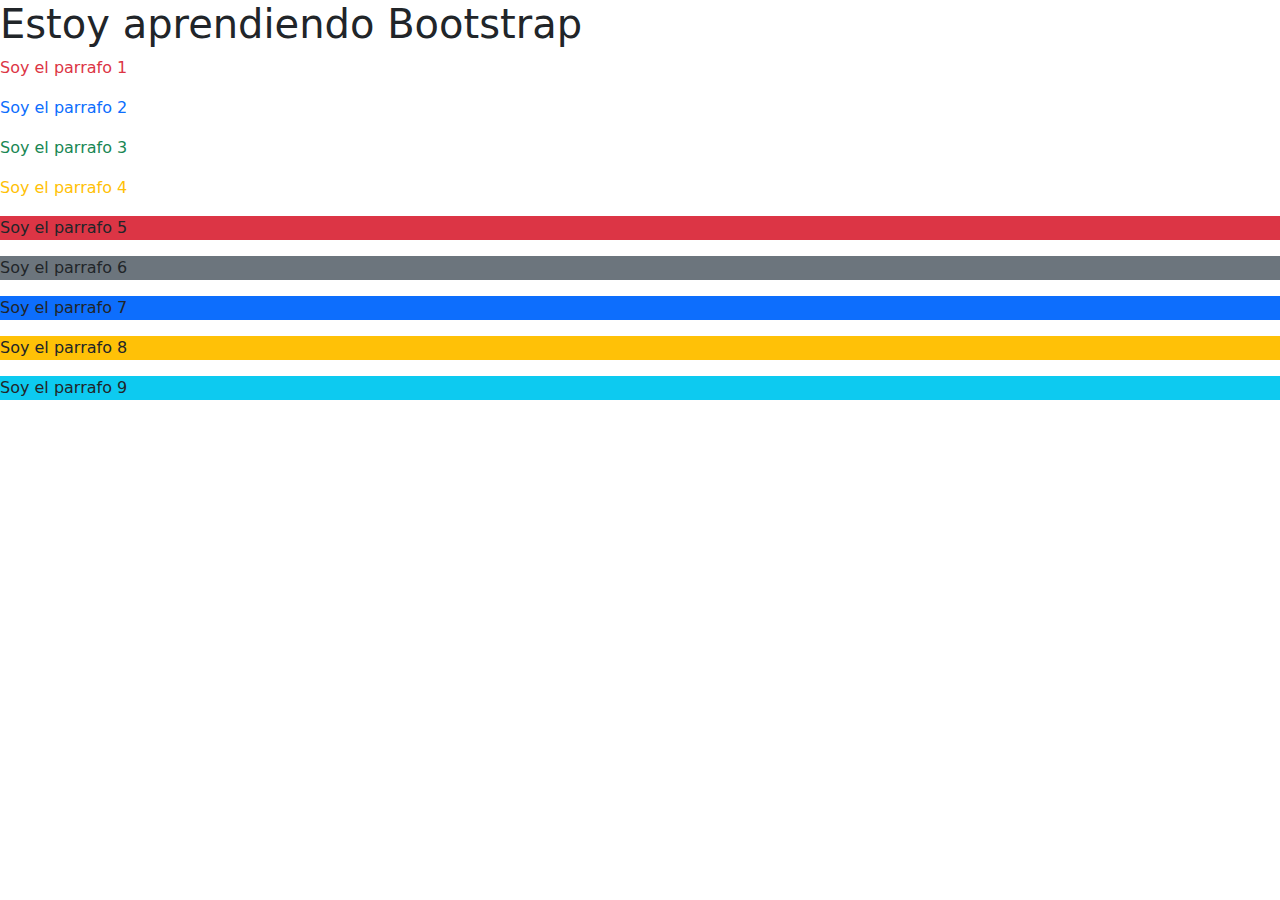
<file: Librerias y Framework/sesion1/index.html>
<!DOCTYPE html>
<html lang="es">
<head>
    <meta charset="UTF-8">
    <meta name="viewport" content="width=device-width, initial-scale=1.0">
    <title>Document</title>
    <!-- css de bootstrap -->
    <link href="https://cdn.jsdelivr.net/npm/bootstrap@5.3.3/dist/css/bootstrap.min.css" rel="stylesheet" integrity="sha384-QWTKZyjpPEjISv5WaRU9OFeRpok6YctnYmDr5pNlyT2bRjXh0JMhjY6hW+ALEwIH" crossorigin="anonymous">
</head>
<body>
    <h1>Estoy aprendiendo Bootstrap</h1>
    <p class="text-danger">Soy el parrafo 1</p>
    <p class="text-primary">Soy el parrafo 2</p>
    <p class="text-success">Soy el parrafo 3</p>
    <p class="text-warning">Soy el parrafo 4</p>
    <p class="bg-danger">Soy el parrafo 5</p> 
    <p class="bg-secondary">Soy el parrafo 6</p>
    <p class="bg-primary">Soy el parrafo 7</p>
    <p class="bg-warning">Soy el parrafo 8</p>
    <p class="bg-info">Soy el parrafo 9</p>
    <!-- js de bootstrap -->
    <script src="https://cdn.jsdelivr.net/npm/bootstrap@5.3.3/dist/js/bootstrap.bundle.min.js" integrity="sha384-YvpcrYf0tY3lHB60NNkmXc5s9fDVZLESaAA55NDzOxhy9GkcIdslK1eN7N6jIeHz" crossorigin="anonymous"></script>
</body>
</html>
</file>
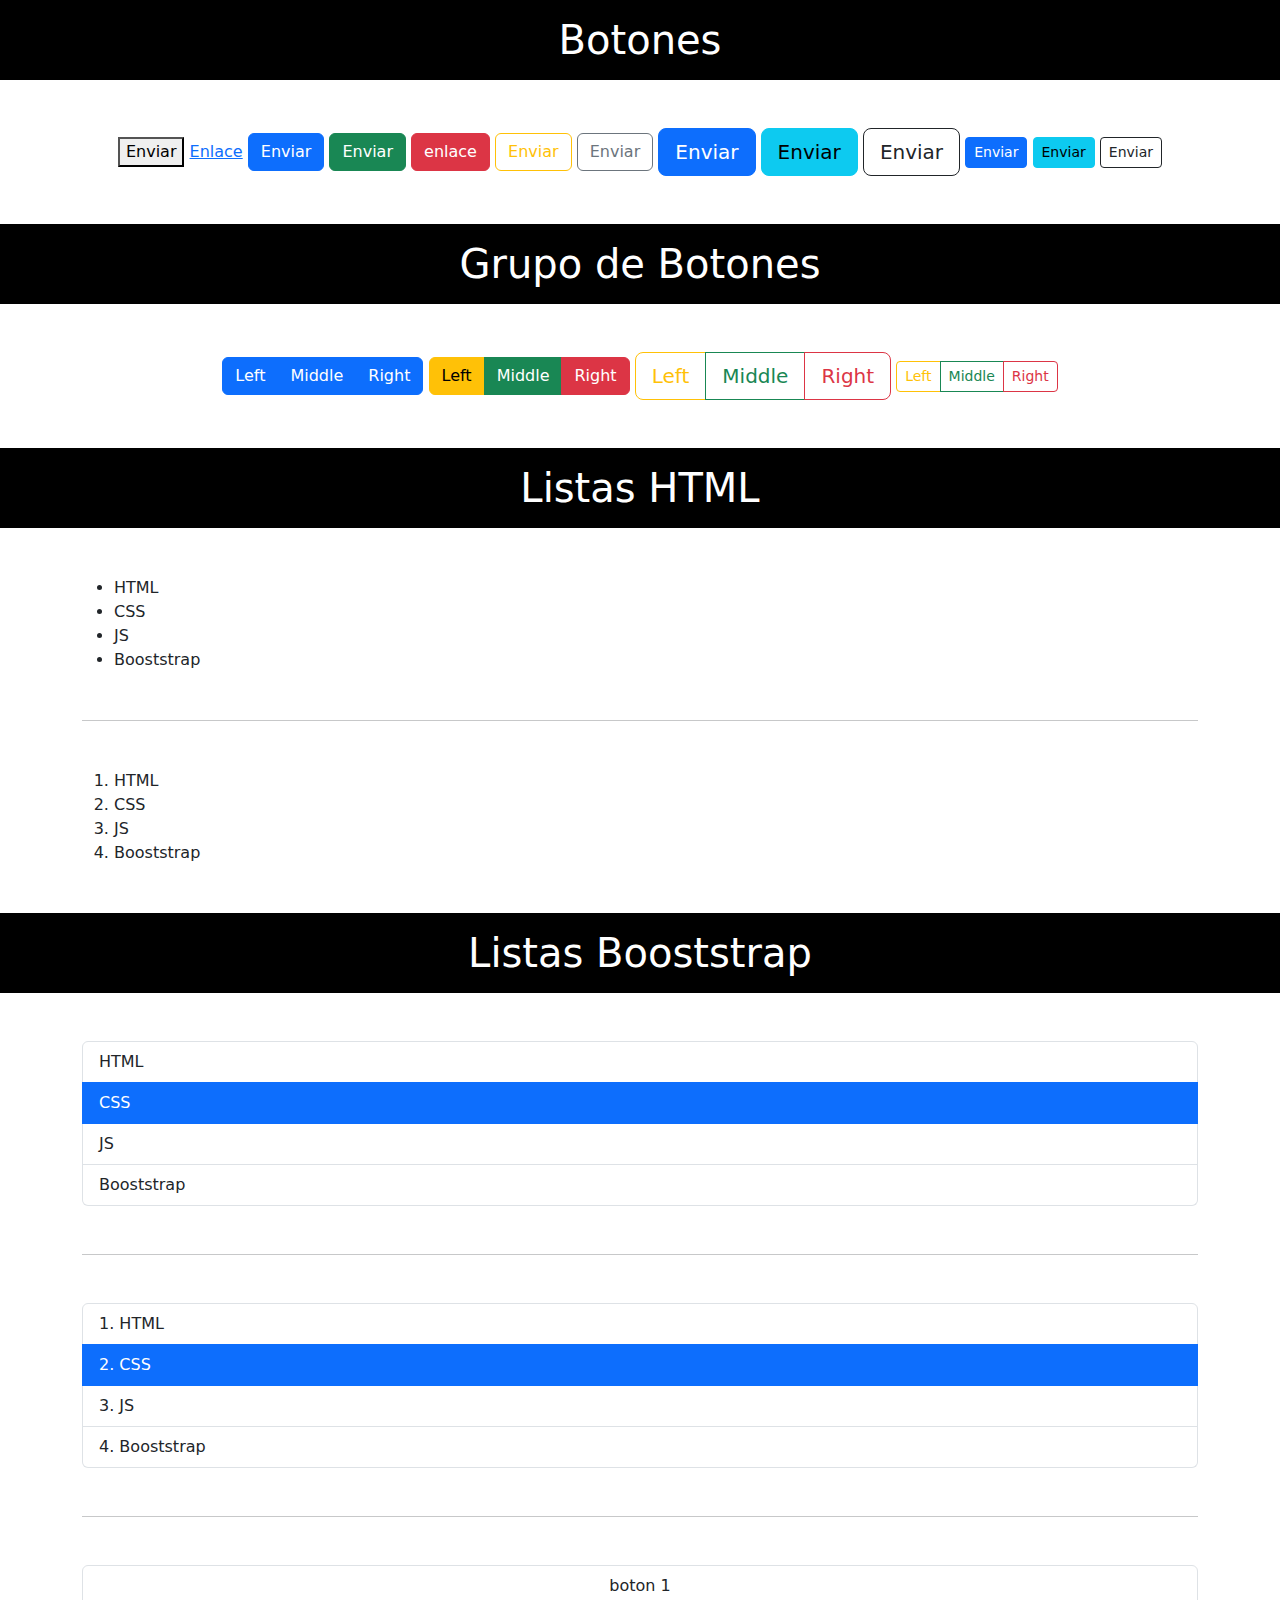
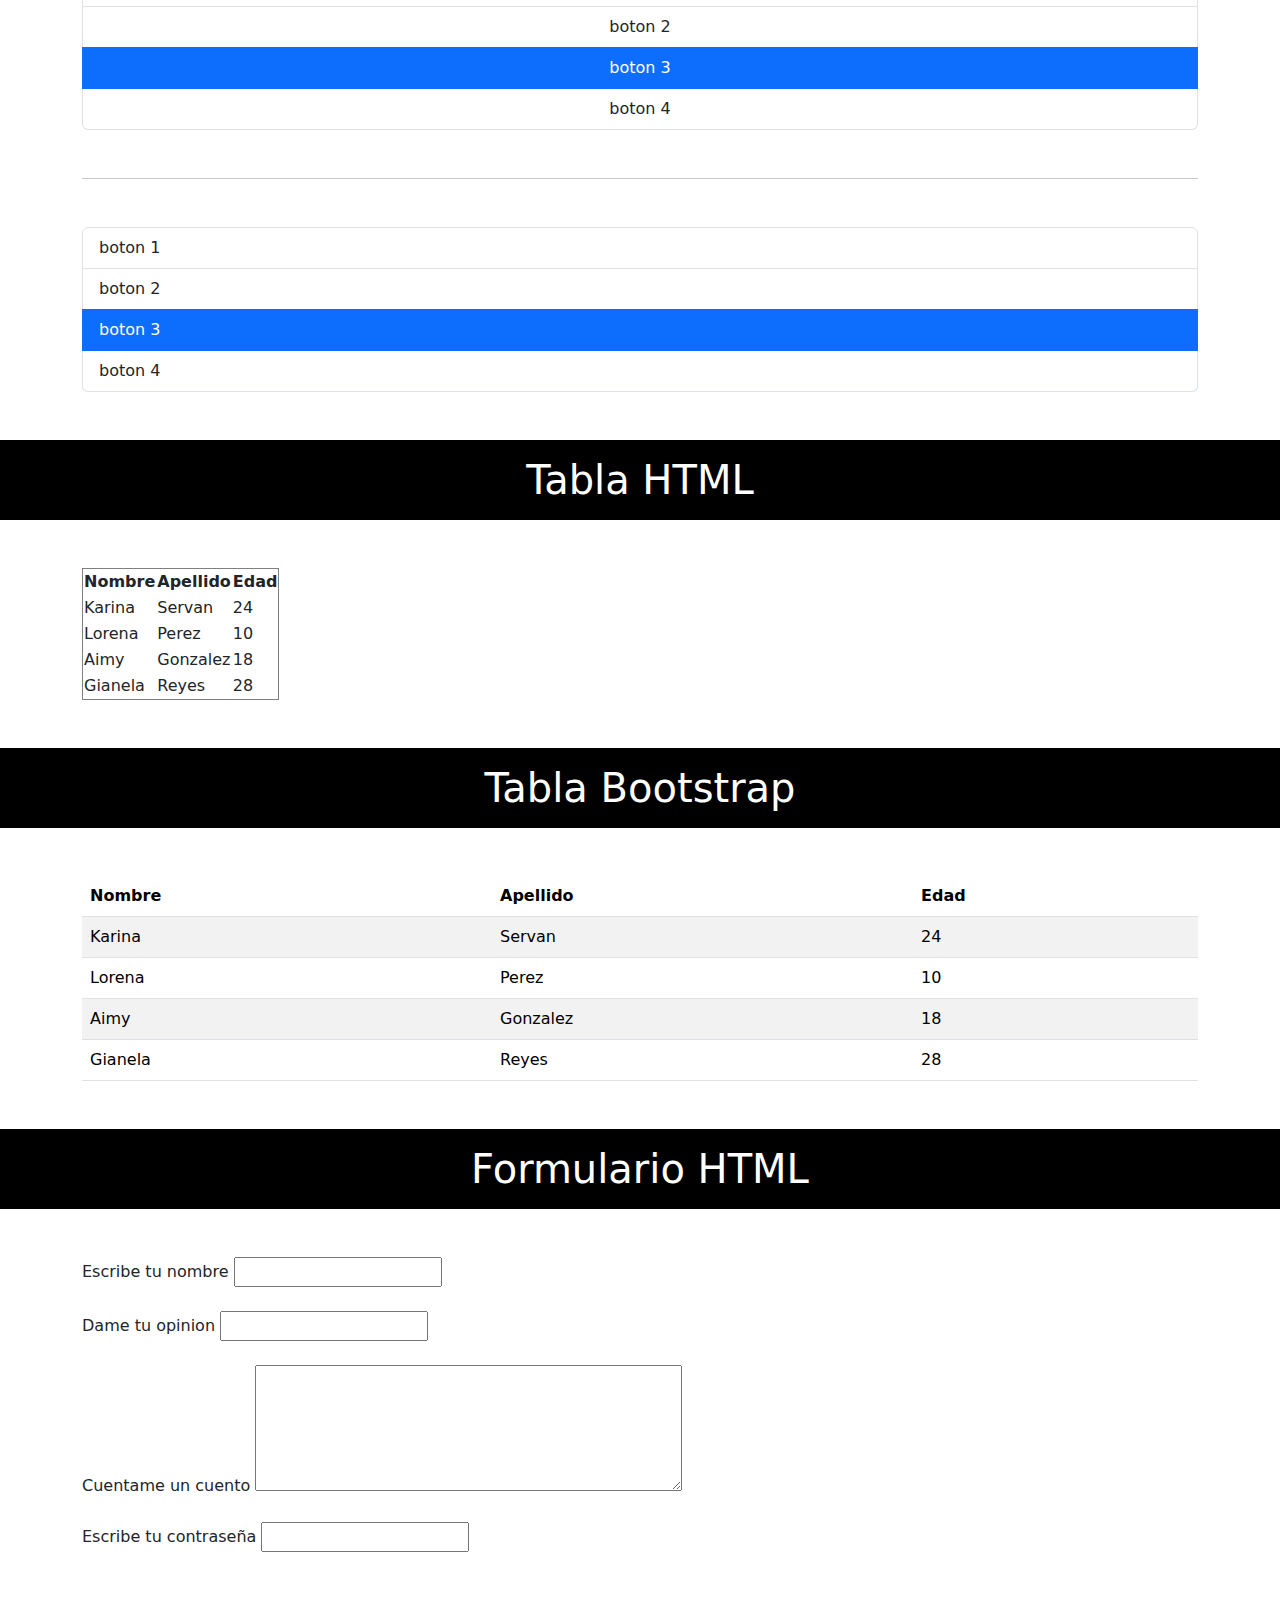
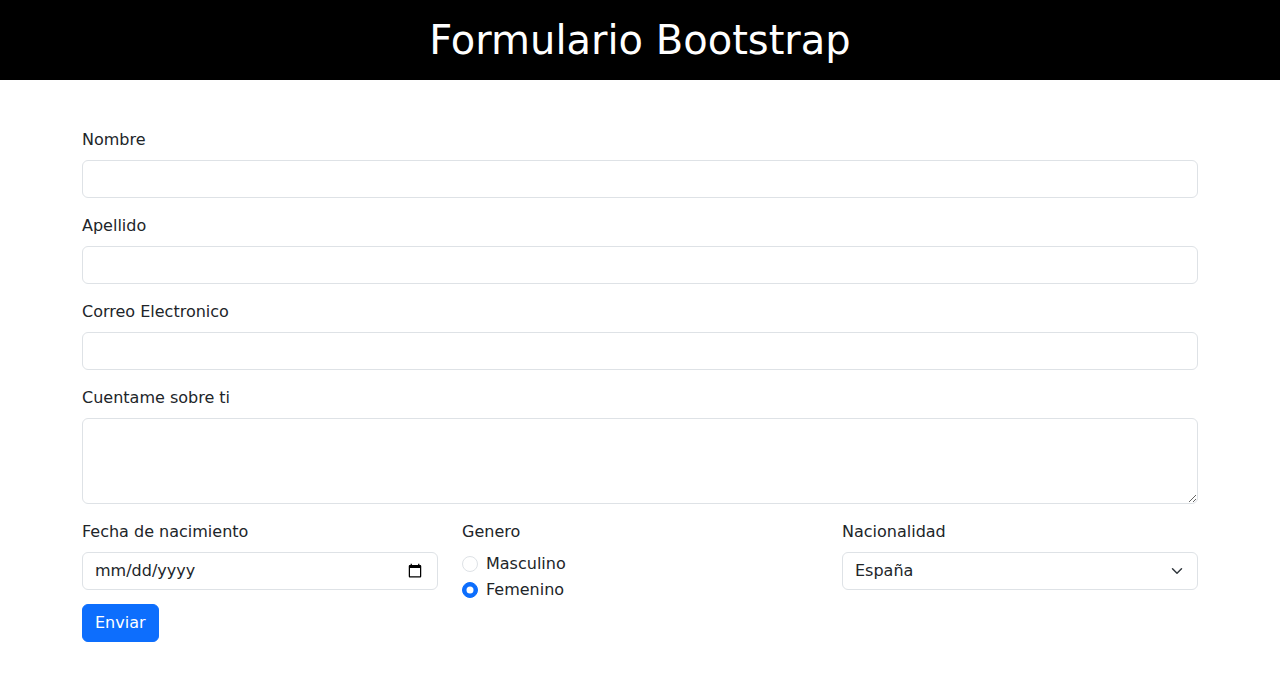
<file: Librerias y Framework/sesion3/index.html>
<!DOCTYPE html>
<html lang="es">

<head>
    <meta charset="UTF-8">
    <meta name="viewport" content="width=device-width, initial-scale=1.0">
    <title>Document</title>
    <!-- css de bootstrap -->
    <link href="https://cdn.jsdelivr.net/npm/bootstrap@5.3.3/dist/css/bootstrap.min.css" rel="stylesheet"
        integrity="sha384-QWTKZyjpPEjISv5WaRU9OFeRpok6YctnYmDr5pNlyT2bRjXh0JMhjY6hW+ALEwIH" crossorigin="anonymous">
</head>

<body>
    <h1 class="text-center bg-black text-white p-3">Botones</h1>
    <div class="container text-center my-5">
        <button>Enviar</button>
        <a href="#">Enlace</a>
        <button class="btn btn-primary">Enviar</button>
        <button class="btn btn-success">Enviar</button>
        <a href="#" class="btn btn-danger">enlace</a>
        <button class="btn btn-outline-warning">Enviar</button>
        <button class="btn btn-outline-secondary">Enviar</button>
        <button class="btn btn-primary btn-lg">Enviar</button>
        <button class="btn btn-info btn-lg">Enviar</button>
        <button class="btn btn-outline-dark btn-lg">Enviar</button>
        <button class="btn btn-primary btn-sm">Enviar</button>
        <button class="btn btn-info btn-sm">Enviar</button>
        <button class="btn btn-outline-dark btn-sm">Enviar</button>
    </div>

    <h1 class="text-center bg-black text-white p-3">Grupo de Botones</h1>
    <div class="container text-center my-5">

        <div class="btn-group" role="group" aria-label="Basic example">
            <button type="button" class="btn btn-primary">Left</button>
            <button type="button" class="btn btn-primary">Middle</button>
            <button type="button" class="btn btn-primary">Right</button>
        </div>
        <div class="btn-group" role="group" aria-label="Basic example">
            <button type="button" class="btn btn-warning">Left</button>
            <button type="button" class="btn btn-success">Middle</button>
            <button type="button" class="btn btn-danger">Right</button>
        </div>
        <div class="btn-group" role="group" aria-label="Basic example">
            <button type="button" class="btn btn-outline-warning btn-lg">Left</button>
            <button type="button" class="btn btn-outline-success btn-lg">Middle</button>
            <button type="button" class="btn btn-outline-danger btn-lg">Right</button>
        </div>
        <div class="btn-group" role="group" aria-label="Basic example">
            <button type="button" class="btn btn-outline-warning btn-sm">Left</button>
            <button type="button" class="btn btn-outline-success btn-sm">Middle</button>
            <button type="button" class="btn btn-outline-danger btn-sm">Right</button>
        </div>

    </div>

    <h1 class="text-center bg-black text-white p-3">Listas HTML</h1>
    <div class="container my-5">
        <ul>
            <li>HTML</li>
            <li>CSS</li>
            <li>JS</li>
            <li>Booststrap</li>
        </ul>

        <hr class="my-5">

        <ol>
            <li>HTML</li>
            <li>CSS</li>
            <li>JS</li>
            <li>Booststrap</li>
        </ol>
    </div>

    <h1 class="text-center bg-black text-white p-3">Listas Booststrap</h1>
    <div class="container my-5">

        <ul class="list-group">
            <li class="list-group-item">HTML</li>
            <li class="list-group-item active">CSS</li>
            <li class="list-group-item">JS</li>
            <li class="list-group-item">Booststrap</li>
        </ul>

        <hr class="my-5">

        <ol class="list-group list-group-numbered">
            <li class="list-group-item">HTML</li>
            <li class="list-group-item active">CSS</li>
            <li class="list-group-item">JS</li>
            <li class="list-group-item">Booststrap</li>
        </ol>

        <hr class="my-5">

        <div class="list-group">
            <button class="list-group-item">boton 1</button>
            <button class="list-group-item">boton 2</button>
            <button class="list-group-item active">boton 3</button>
            <button class="list-group-item">boton 4</button>
        </div>

        <hr class="my-5">

        <div class="list-group">
            <button class="list-group-item list-group-item-action">boton 1</button>
            <button class="list-group-item list-group-item-action">boton 2</button>
            <button class="list-group-item list-group-item-action active">boton 3</button>
            <button class="list-group-item list-group-item-action">boton 4</button>
        </div>
    </div>

    <h1 class="text-center bg-black text-white p-3">Tabla HTML</h1>
    <div class="container my-5">
        <table border="1">
            <thead>
                <tr>
                    <th>Nombre</th>
                    <th>Apellido</th>
                    <th>Edad</th>
                </tr>
            </thead>
            <tbody>
                <tr>
                    <td>Karina</td>
                    <td>Servan</td>
                    <td>24</td>
                </tr>
                <tr>
                    <td>Lorena</td>
                    <td>Perez</td>
                    <td>10</td>
                </tr>
                <tr>
                    <td>Aimy</td>
                    <td>Gonzalez</td>
                    <td>18</td>
                </tr>
                <tr>
                    <td>Gianela</td>
                    <td>Reyes</td>
                    <td>28</td>
                </tr>
            </tbody>
        </table>
    </div>

    <h1 class="text-center bg-black text-white p-3">Tabla Bootstrap</h1>
    <div class="container my-5">
        <table class="table table-striped table-hover">
            <thead>
                <tr>
                    <th>Nombre</th>
                    <th>Apellido</th>
                    <th>Edad</th>
                </tr>
            </thead>
            <tbody>
                <tr>
                    <td>Karina</td>
                    <td>Servan</td>
                    <td>24</td>
                </tr>
                <tr>
                    <td>Lorena</td>
                    <td>Perez</td>
                    <td>10</td>
                </tr>
                <tr>
                    <td>Aimy</td>
                    <td>Gonzalez</td>
                    <td>18</td>
                </tr>
                <tr>
                    <td>Gianela</td>
                    <td>Reyes</td>
                    <td>28</td>
                </tr>
            </tbody>
        </table>
    </div>

    <h1 class="text-center bg-black text-white p-3">Formulario HTML</h1>
    <div class="container my-5">
        <form action="">
            <label for="">Escribe tu nombre</label>
            <input type="text">

            <br><br>

            <label for="">Dame tu opinion</label>
            <input type="text">

            <br><br>

            <label for="">Cuentame un cuento</label>
            <textarea name="" id="" cols="50" rows="5"></textarea>

            <br><br>

            <label for="">Escribe tu contraseña</label>
            <input type="password">
        </form>
    </div>

    <h1 class="text-center bg-black text-white p-3">Formulario Bootstrap</h1>
    <div class="container my-5">
        <div class="mb-3">
            <label for="exampleFormControlInput1" class="form-label">Nombre</label>
            <input type="email" class="form-control" id="exampleFormControlInput1">
        </div>
        <div class="mb-3">
            <label for="exampleFormControlInput1" class="form-label">Apellido</label>
            <input type="email" class="form-control" id="exampleFormControlInput1">
        </div>
        <div class="mb-3">
            <label for="exampleFormControlInput1" class="form-label">Correo Electronico</label>
            <input type="email" class="form-control" id="exampleFormControlInput1">
        </div>
        <div class="mb-3">
            <label for="exampleFormControlTextarea1" class="form-label">Cuentame sobre ti</label>
            <textarea class="form-control" id="exampleFormControlTextarea1" rows="3"></textarea>
        </div>
        <div class="row">
            <div class="col">
                <label class="form-label" for="">Fecha de nacimiento</label>
                <input type="date" class="form-control" aria-label="First name">
            </div>
            <div class="col">
                <label class="form-label" for="">Genero</label>
                <div class="form-check">
                    <input class="form-check-input" type="radio" name="flexRadioDefault" id="flexRadioDefault1">
                    <label class="form-check-label" for="flexRadioDefault1">
                        Masculino
                    </label>
                </div>
                <div class="form-check">
                    <input class="form-check-input" type="radio" name="flexRadioDefault" id="flexRadioDefault2" checked>
                    <label class="form-check-label" for="flexRadioDefault2">
                        Femenino
                    </label>
                </div>
            </div>
            <div class="col">
                <label class="form-label" for="">Nacionalidad</label>
                <select class="form-select" name="" id="">
                    <option value="">España</option>
                    <option value="">Peru</option>
                    <option value="">Colombia</option>
                    <option value="">Argentina</option>
                    <option value="">Venezuela</option>
                    <option value="">Mexico</option>
                </select>
            </div>
        </div>
        <button class="btn btn-primary" type="button">Enviar</button>
    </div>

    <!-- js de bootstrap -->
    <script src="https://cdn.jsdelivr.net/npm/bootstrap@5.3.3/dist/js/bootstrap.bundle.min.js"
        integrity="sha384-YvpcrYf0tY3lHB60NNkmXc5s9fDVZLESaAA55NDzOxhy9GkcIdslK1eN7N6jIeHz"
        crossorigin="anonymous"></script>
</body>

</html>
</file>
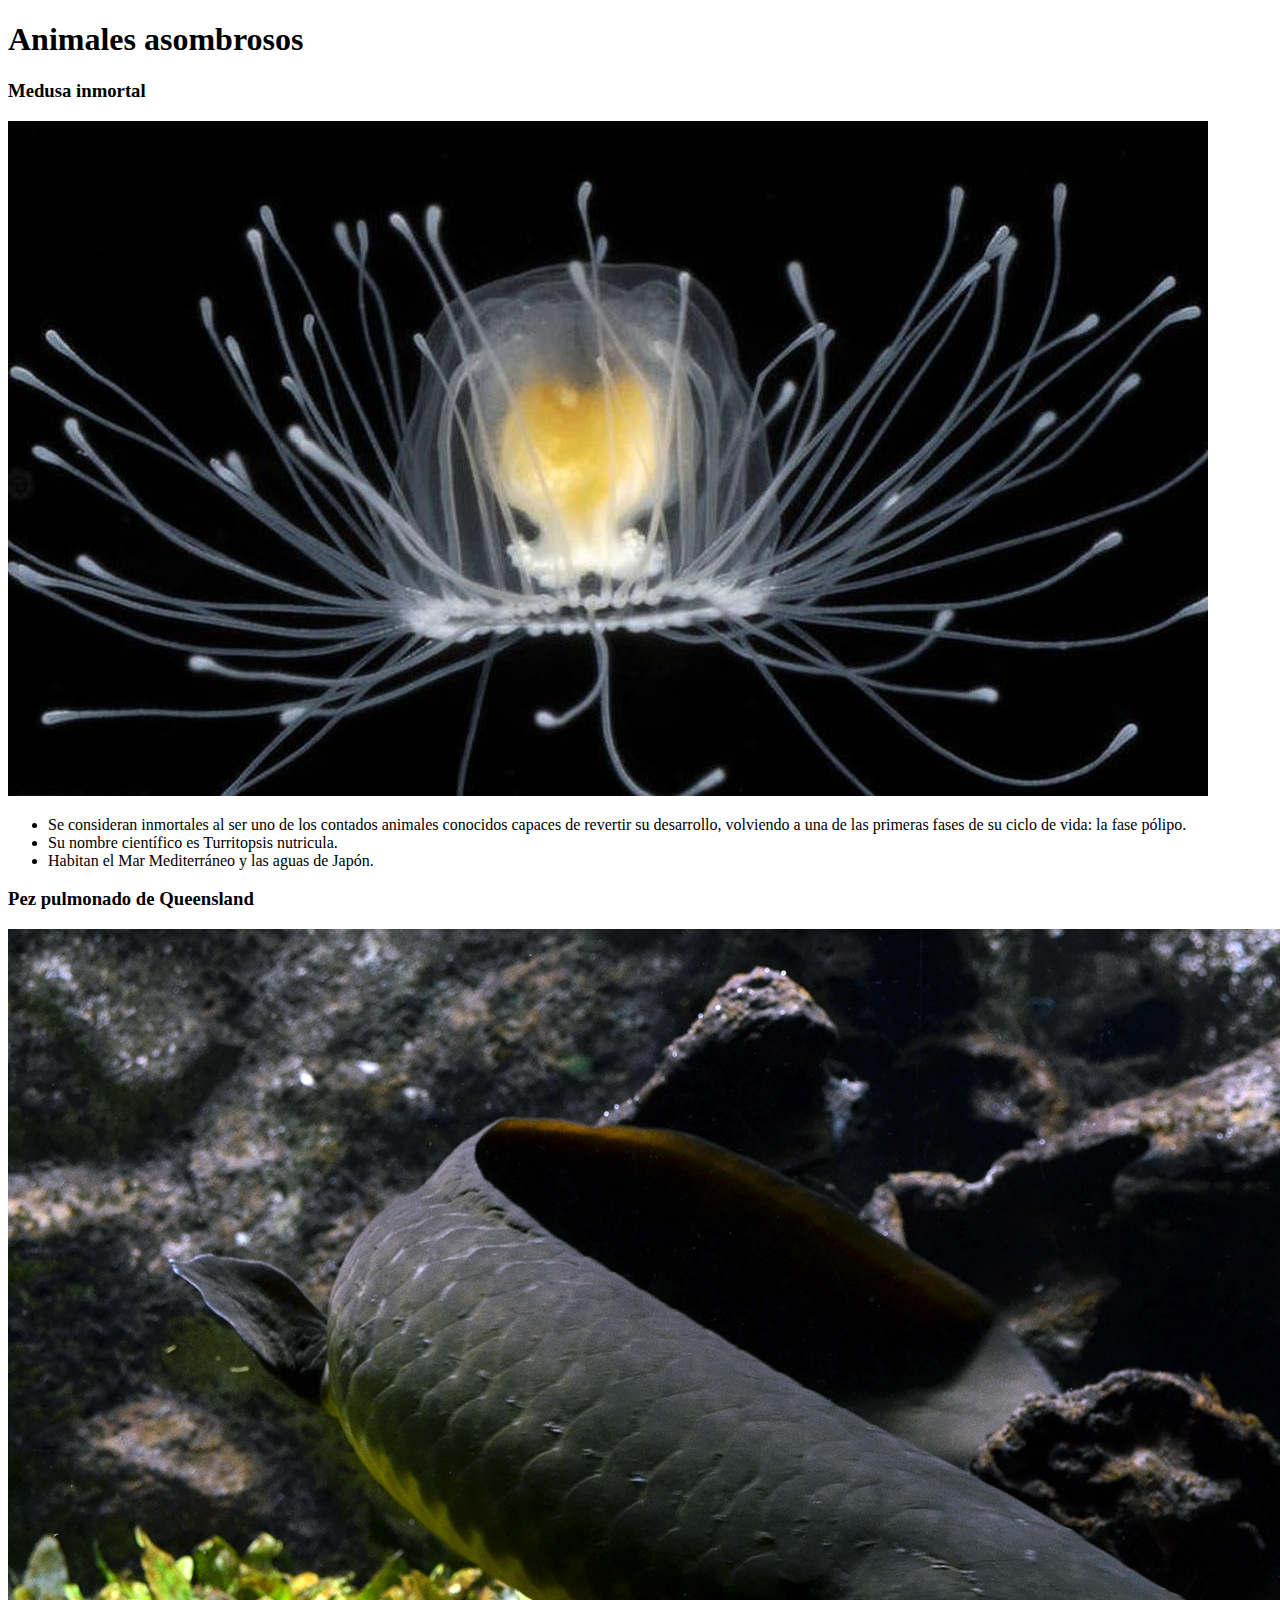
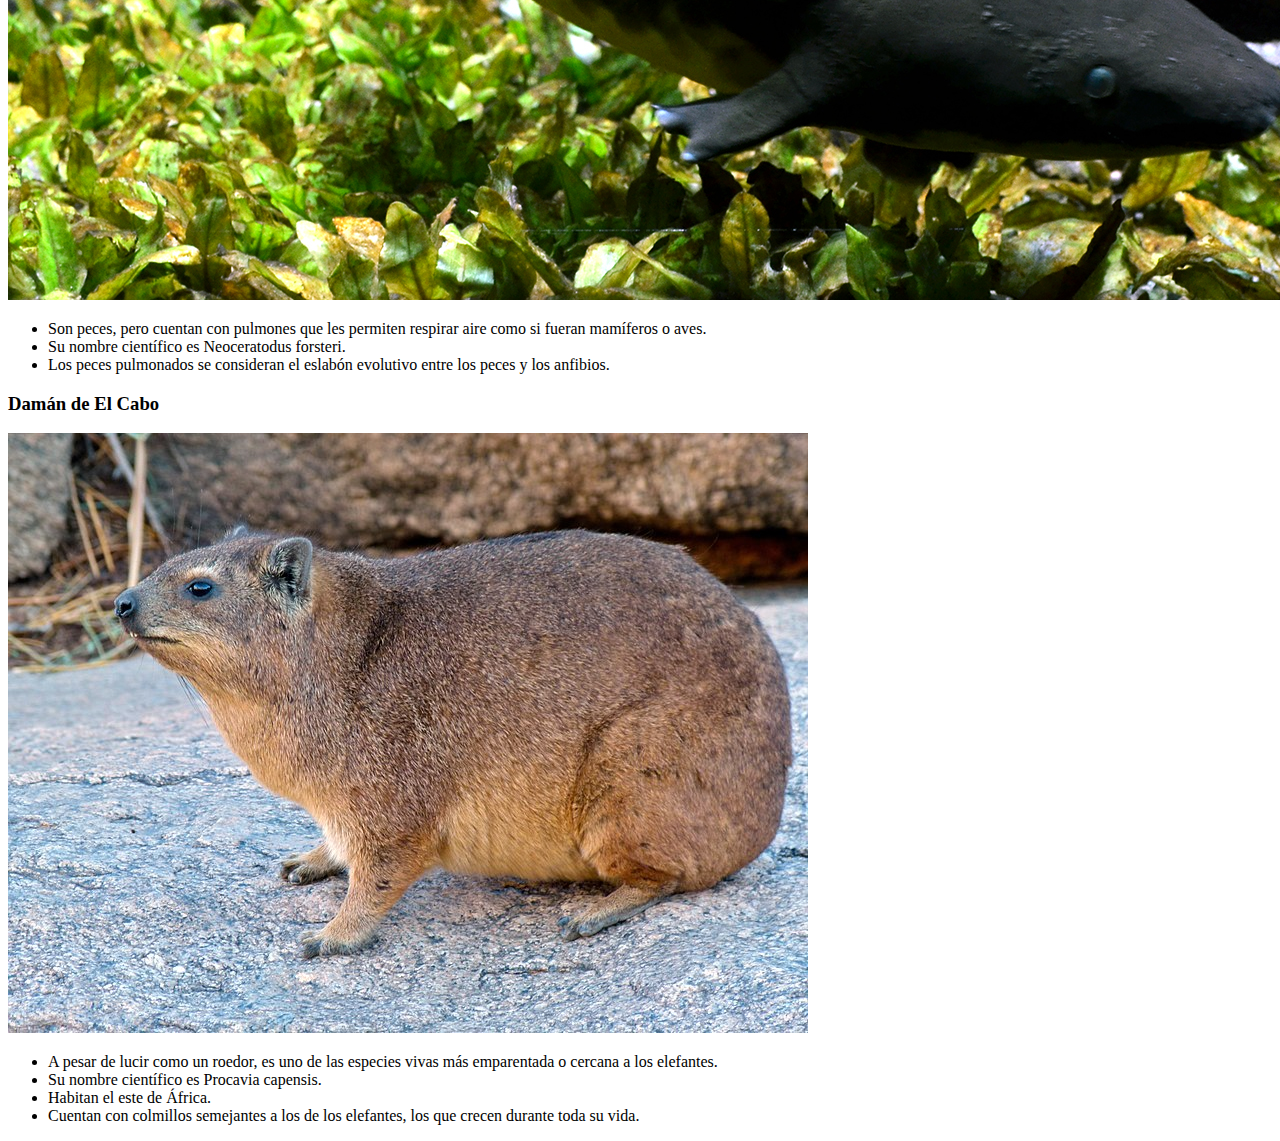
<file: Librerias y Framework/sesion2/ctc/index.html>
<!DOCTYPE html>
<html lang="es">
<head>
    <meta charset="UTF-8">
    <meta http-equiv="X-UA-Compatible" content="IE=edge">
    <meta name="viewport" content="width=device-width, initial-scale=1.0">
    <title>Document</title>
    <!-- Bootstrap CSS -->
    <link href="https://cdn.jsdelivr.net/npm/bootstrap@5.3.0-alpha1/dist/css/bootstrap.min.css" rel="stylesheet" integrity="sha384-GLhlTQ8iRABdZLl6O3oVMWSktQOp6b7In1Zl3/Jr59b6EGGoI1aFkw7cmDA6j6gD" crossorigin="anonymous">
</head>
<body>
    <!-- Crearemos una página web sencilla, en la que describiremos 3 animales, los que prefieran. -->
    <!-- 1. Agregaremos un título, el cual será el único elemento en la parte superior de la página -->
    <!-- Centraremos el texto y agregaremos un margen superior para que el título no quede pegado al extremo superior -->
    <h1 class="text-center mt-5">Animales asombrosos</h1>

    <!-- 2. Agregaremos 3 divs: uno por cada animal, cada div utilizará 25% del ancho de la pantalla, quedando los 3 uno al lado del otro -->
    <!-- https://getbootstrap.com/docs/5.0/utilities/sizing/ -->
    
    <!-- 3. Cada columna contendrá el nombre del animal, una imagen de este y luego una descripción en forma de párrafo o lista -->
    <!-- También agregaremos un padding superior a los divs para que el nombre del animal no quede tan pegado al borde superior -->
    <div class="d-inline-block w-25 mt-5 border border-secondary rounded-3 pt-3 mx-3">
        <!-- Se puede agregar un margen horizontal a los h3 -->
        <h3 class="text-center mx-2">Medusa inmortal</h3>
        <!-- Vamos a setear el ancho de la imagen al 100% de su contenedor para que se ajuste correctamente-->
        <img class="w-100" src="assets/img/medusa-inmortal.jpg" alt="Medusa inmortal">
        <ul class="mt-3 mx-3">
            <li>Se consideran inmortales al ser uno de los contados animales conocidos capaces de revertir su desarrollo, volviendo a una de las primeras fases de su ciclo de vida: la fase pólipo.</li>
            <!-- Docs sobre cursiva: https://getbootstrap.com/docs/5.0/utilities/text/#font-weight-and-italics -->
            <li>Su nombre científico es <span class="fst-italic">Turritopsis nutricula</span>.</li>
            <li>Habitan el Mar Mediterráneo y las aguas de Japón.</li>
        </ul>
    </div>

    <div class="d-inline-block w-25 mt-5 border border-secondary rounded-3 pt-3 mx-3">
        <h3 class="text-center mx-2">Pez pulmonado de Queensland</h3>
        <!-- Vamos a setear el ancho de la imagen al 100% de su contenedor para que se ajuste correctamente-->
        <img class="w-100" src="assets/img/pez-pulmonado.jpg" alt="Pez pulmonado de Queensland">
        <ul class="mt-3 mx-3">
            <li>Son peces, pero cuentan con pulmones que les permiten respirar aire como si fueran mamíferos o aves.</li>
            <li>Su nombre científico es <span class="fst-italic">Neoceratodus forsteri</span>.</li>
            <li>Los peces pulmonados se consideran el eslabón evolutivo entre los peces y los anfibios.</li>
        </ul>
    </div>

    <div class="d-inline-block w-25 mt-5 border border-secondary rounded-3 pt-3 mx-3">
        <h3 class="text-center mx-2">Damán de El Cabo</h3>
        <!-- Vamos a setear el ancho de la imagen al 100% de su contenedor para que se ajuste correctamente-->
        <img class="w-100" src="assets/img/hyrax.jpg" alt="Damán de El Cabo">
        <ul class="mt-3 mx-3">
            <li>A pesar de lucir como un roedor, es uno de las especies vivas más emparentada o cercana a los elefantes.</li>
            <li>Su nombre científico es <span class="fst-italic">Procavia capensis</span>.</li>
            <li>Habitan el este de África.</li>
            <li>Cuentan con colmillos semejantes a los de los elefantes, los que crecen durante toda su vida.</li>
        </ul>
    </div>

    <!--
        Tips:
        - Se puede crear un div que contenga las tres columnas y así setear la alineación de estas (text-center).
        Ojo que al hacer eso también se centrarán todos los textos que contengan estos divs.
        - Para alinear verticalmente los 3 divs se puede agregar la clase align-top a cada columna.
    -->

    <!-- Bootstrap JS -->
    <script src="https://cdn.jsdelivr.net/npm/bootstrap@5.3.0-alpha1/dist/js/bootstrap.bundle.min.js" integrity="sha384-w76AqPfDkMBDXo30jS1Sgez6pr3x5MlQ1ZAGC+nuZB+EYdgRZgiwxhTBTkF7CXvN" crossorigin="anonymous"></script>
</body>
</html>
</file>
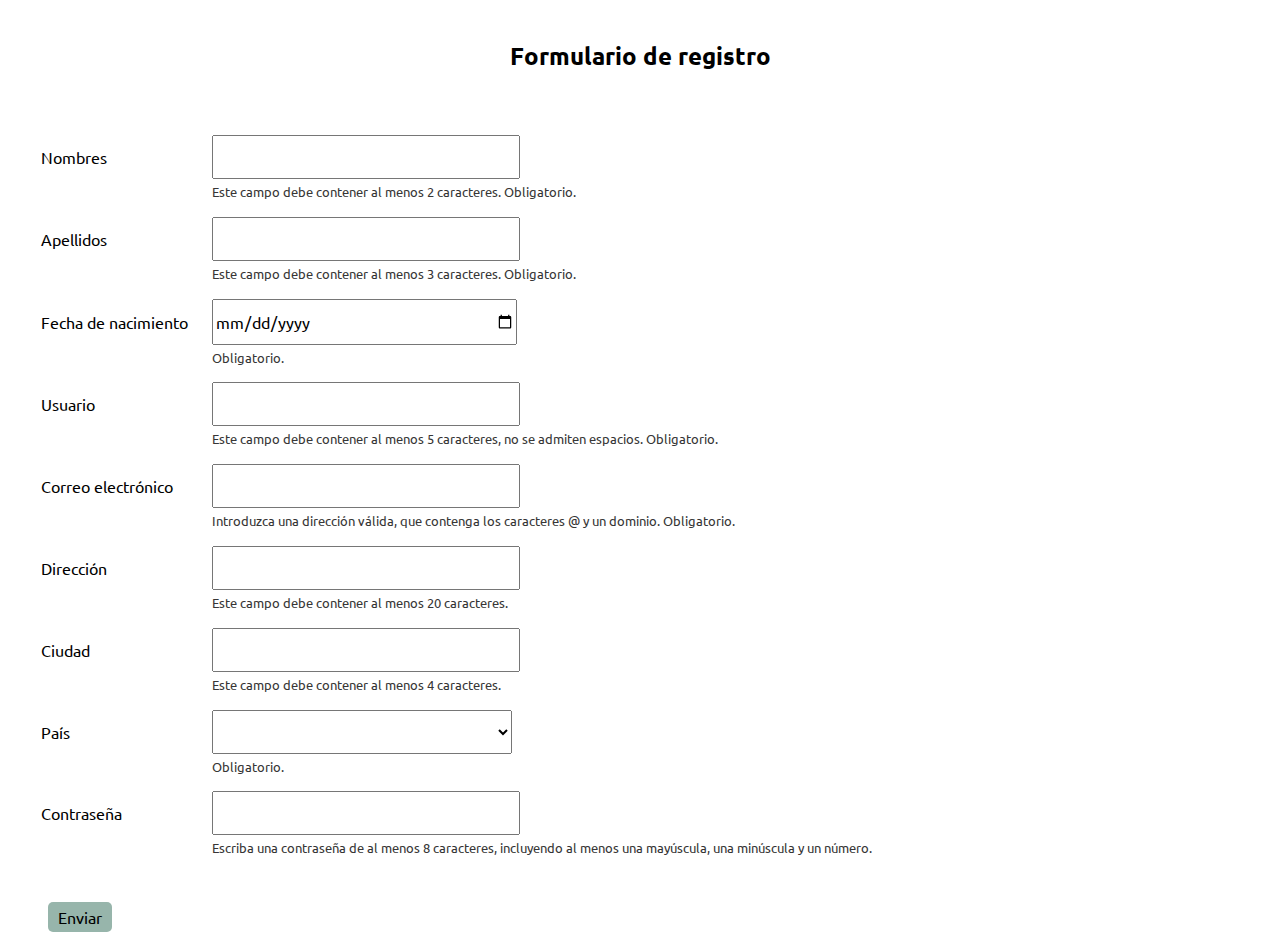
<file: PaginasDinamicas/sesion5/ejercicio2/index.html>
<!DOCTYPE html>
<html lang="es">

<head>
    <meta charset="UTF-8">
    <meta http-equiv="X-UA-Compatible" content="IE=edge">
    <meta name="viewport" content="width=device-width, initial-scale=1.0">
    <title>Sesión 7</title>
    <link rel="preconnect" href="https://fonts.googleapis.com">
    <link rel="preconnect" href="https://fonts.gstatic.com" crossorigin>
    <link
        href="https://fonts.googleapis.com/css2?family=Ubuntu:ital,wght@0,300;0,400;0,700;1,300;1,400;1,700&display=swap"
        rel="stylesheet">
    <link rel="stylesheet" href="stylos.css">
</head>

<body>

    <h2 id="titulo" class="text-center">Formulario de registro</h2>
    <form>
        <table class="form-table">
            <tr class="input-group">
                <td>
                    <label for="nombres" class="form-label">Nombres </label>
                </td>
                <td>
                    <input id="nombres" class="input-field" type="text">
                </td>
            </tr>
            <tr>
                <td></td>
                <td>
                    <p class="requisitos">Este campo debe contener al menos 2 caracteres. Obligatorio.</p>
                </td>
            </tr>
            <tr class="input-group">
                <td>
                    <label for="apellidos" class="form-label">Apellidos </label>
                </td>
                <td>
                    <input id="apellidos" class="input-field" type="text">
                </td>
            </tr>
            <tr>
                <td></td>
                <td>
                    <p class="requisitos">Este campo debe contener al menos 3 caracteres. Obligatorio.</p>
                </td>
            </tr>
            <tr class="input-group">
                <td>
                    <label for="nacimiento" class="form-label">Fecha de nacimiento </label>
                </td>
                <td>
                    <input id="nacimiento" class="input-field" type="date">
                </td>
            </tr>
            <tr>
                <td></td>
                <td>
                    <p class="requisitos">Obligatorio.</p>
                </td>
            </tr>
            <tr class="input-group">
                <td>
                    <label for="usuario" class="form-label">Usuario </label>
                </td>
                <td>
                    <input id="usuario" class="input-field" type="text">
                </td>
            </tr>
            <tr>
                <td></td>
                <td>
                    <p class="requisitos">Este campo debe contener al menos 5 caracteres, no se admiten espacios. Obligatorio.</p>
                </td>
            </tr>
            <tr class="input-group">
                <!-- No usaremos el input de tipo email ya que realizaremos la 
                validación con nuestra propia función. También es válido utilizar 
                type email y agregar el atributo formnovalidate="formnovalidate"
                en este elemento input o el atributo "novalidate" en el elemento 
                form -->
                <td>
                    <label for="email" class="form-label">Correo electrónico </label>
                </td>
                <td>
                    <input id="email" class="input-field" type="text">
                </td>
            </tr>
            <tr>
                <td></td>
                <td>
                    <p class="requisitos">Introduzca una dirección válida, que contenga los caracteres @ y un dominio.
                        Obligatorio.</p>
                </td>
            </tr>
            <tr class="input-group">
                <td>
                    <label for="direccion" class="form-label">Dirección </label>
                </td>
                <td>
                    <input id="direccion" class="input-field" type="text">
                </td>
            </tr>
            <tr>
                <td></td>
                <td>
                    <p class="requisitos">Este campo debe contener al menos 20 caracteres.</p>
                </td>
            </tr>
            <tr class="input-group">
                <td>
                    <label for="ciudad" class="form-label">Ciudad </label>
                </td>
                <td>
                    <input id="ciudad" class="input-field" type="text">
                </td>
            </tr>
            <tr>
                <td></td>
                <td>
                    <p class="requisitos">Este campo debe contener al menos 4 caracteres.</p>
                </td>
            </tr>
            <tr class="input-group">
                <td>
                    <label for="pais" class="form-label">País </label>
                </td>
                <td>
                    <select id="pais" class="select-field">
                        <option value=""></option>
                        <option value="peru">Perú</option>
                        <option value="colombia">Colombia</option>
                        <option value="argentina">Argentina</option>
                        <option value="chile">Chile</option>
                        <option value="bolivia">Bolivia</option>
                        <option value="venezuela">Venezuela</option>
                        <option value="uruguay">Uruguay</option>
                        <option value="paraguay">Paraguay</option>
                        <option value="mexico">México</option>
                    </select>
                </td>
            </tr>
            <tr>
                <td></td>
                <td>
                    <p class="requisitos">Obligatorio.</p>
                </td>
            </tr>
            <tr class="input-group">
                <td>
                    <label for="pass" class="form-label">Contraseña </label>
                </td>
                <td>
                    <input id="pass" class="input-field" type="password">
                </td>
            </tr>
            <tr>
                <td></td>
                <td>
                    <p class="requisitos">Escriba una contraseña de al menos 8 caracteres, incluyendo al menos una
                        mayúscula,
                        una minúscula y un número.</p>
                </td>
            </tr>
        </table>

        <button type="button" id="btn">Enviar</button>
    </form>

    <script src="script.js"></script>
</body>

</html>
</file>
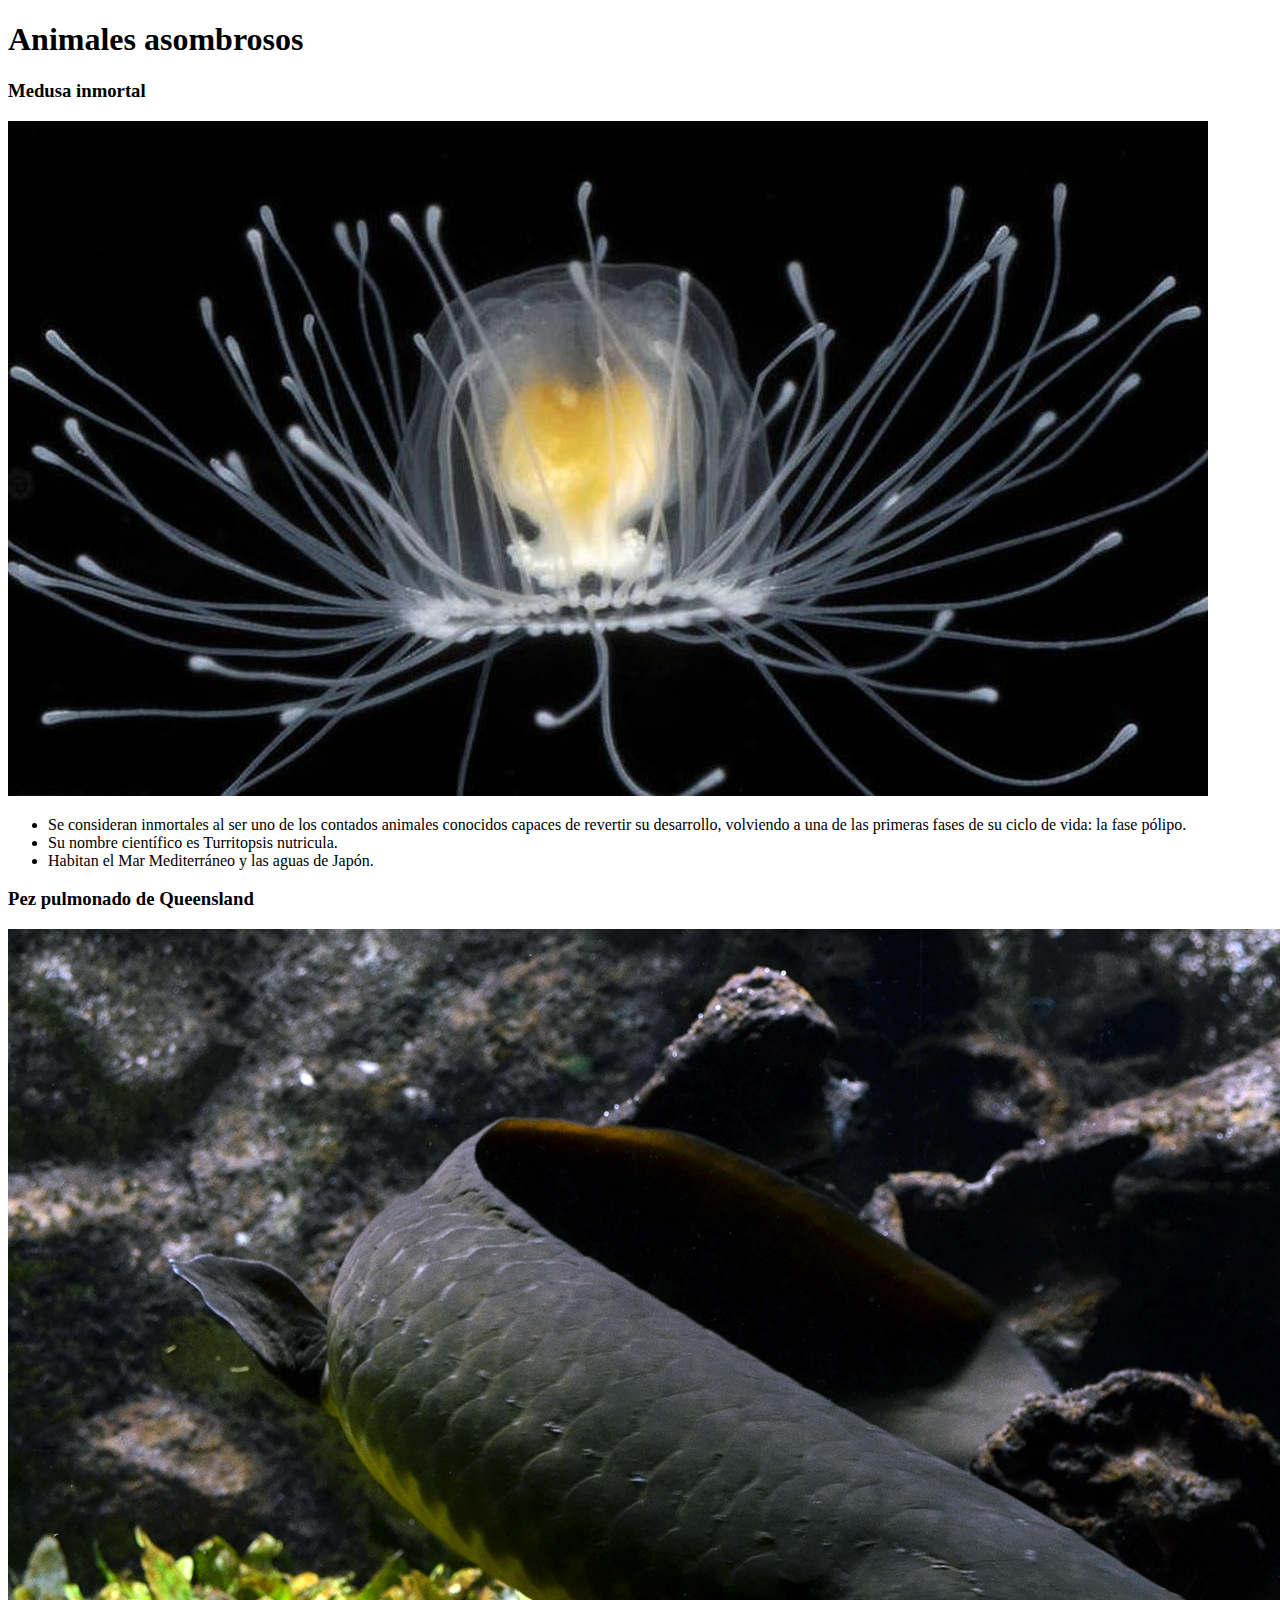
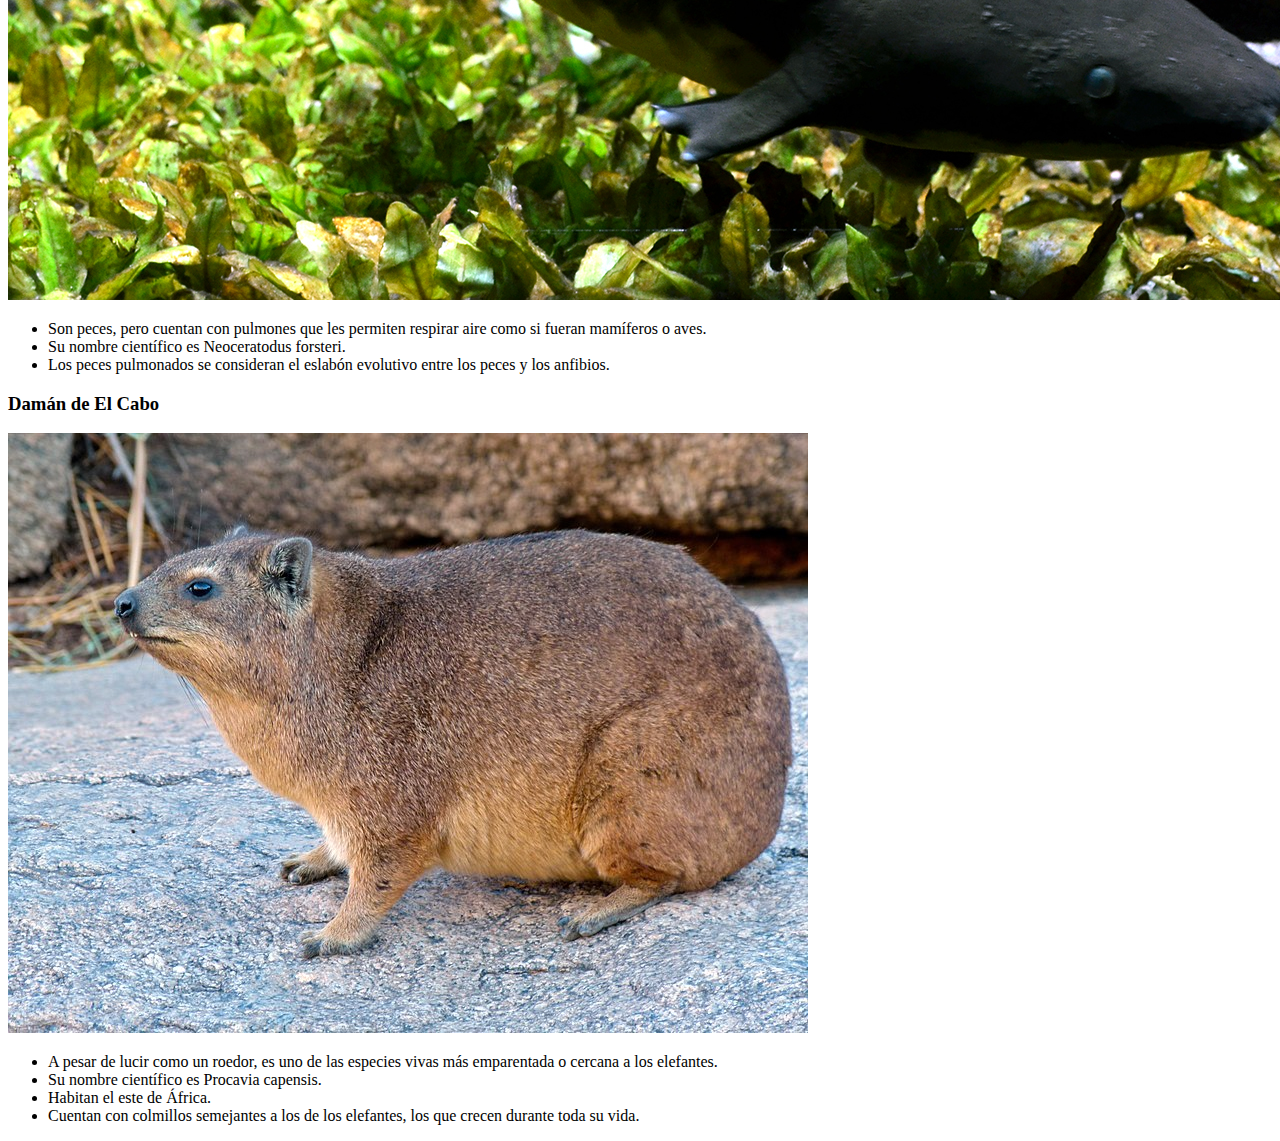
<file: Librerias y Framework/sesion2/index_mejorado.html>
<!DOCTYPE html>
<html lang="es">

<head>
    <meta charset="UTF-8">
    <meta http-equiv="X-UA-Compatible" content="IE=edge">
    <meta name="viewport" content="width=device-width, initial-scale=1.0">
    <title>Document</title>
    <!-- Bootstrap CSS -->
    <link href="https://cdn.jsdelivr.net/npm/bootstrap@5.3.0-alpha1/dist/css/bootstrap.min.css" rel="stylesheet"
        integrity="sha384-GLhlTQ8iRABdZLl6O3oVMWSktQOp6b7In1Zl3/Jr59b6EGGoI1aFkw7cmDA6j6gD" crossorigin="anonymous">
</head>

<body>
    <!-- Crearemos una página web sencilla, en la que describiremos 3 animales, los que prefieran. -->
    <!-- 1. Agregaremos un título, el cual será el único elemento en la parte superior de la página -->
    <!-- Centraremos el texto y agregaremos un margen superior para que el título no quede pegado al extremo superior -->
    <h1 class="text-center mt-5">Animales asombrosos</h1>

    <div class="text-center">
        <!-- 2. Agregaremos 3 divs: uno por cada animal, cada div utilizará 25% del ancho de la pantalla, quedando los 3 uno al lado del otro -->
        <!-- https://getbootstrap.com/docs/5.0/utilities/sizing/ -->

        <!-- 3. Cada columna contendrá el nombre del animal, una imagen de este y luego una descripción en forma de párrafo o lista -->
        <!-- También agregaremos un padding superior a los divs para que el nombre del animal no quede tan pegado al borde superior -->
        <div class="d-inline-block w-25 mt-5 border border-secondary rounded-3 pt-3 align-top mx-3">
            <!-- Se puede agregar un margen horizontal a los h3 -->
            <h3 class="text-center mx-2">Medusa inmortal</h3>
            <!-- Vamos a setear el ancho de la imagen al 100% de su contenedor para que se ajuste correctamente-->
            <img class="w-100" src="assets/img/medusa-inmortal.jpg" alt="Medusa inmortal">
            <ul class="text-start mt-3 mx-3">
                <li>Se consideran inmortales al ser uno de los contados animales conocidos capaces de revertir su
                    desarrollo, volviendo a una de las primeras fases de su ciclo de vida: la fase pólipo.</li>
                <!-- Docs sobre cursiva: https://getbootstrap.com/docs/5.0/utilities/text/#font-weight-and-italics -->
                <li>Su nombre científico es <span class="fst-italic">Turritopsis nutricula</span>.</li>
                <li>Habitan el Mar Mediterráneo y las aguas de Japón.</li>
            </ul>
        </div>

        <div class="d-inline-block w-25 mt-5 border border-secondary rounded-3 pt-3 align-top mx-3">
            <h3 class="text-center mx-2">Pez pulmonado de Queensland</h3>
            <!-- Vamos a setear el ancho de la imagen al 100% de su contenedor para que se ajuste correctamente-->
            <img class="w-100" src="assets/img/pez-pulmonado.jpg" alt="Pez pulmonado de Queensland">
            <ul class="text-start mt-3 mx-3">
                <li>Son peces, pero cuentan con pulmones que les permiten respirar aire como si fueran mamíferos o aves.
                </li>
                <li>Su nombre científico es <span class="fst-italic">Neoceratodus forsteri</span>.</li>
                <li>Los peces pulmonados se consideran el eslabón evolutivo entre los peces y los anfibios.</li>
            </ul>
        </div>

        <div class="d-inline-block w-25 mt-5 border border-secondary rounded-3 pt-3 align-top mx-3">
            <h3 class="text-center mx-2">Damán de El Cabo</h3>
            <!-- Vamos a setear el ancho de la imagen al 100% de su contenedor para que se ajuste correctamente-->
            <img class="w-100" src="assets/img/hyrax.jpg" alt="Damán de El Cabo">
            <ul class="text-start mt-3 mx-3">
                <li>A pesar de lucir como un roedor, es uno de las especies vivas más emparentada o cercana a los
                    elefantes.</li>
                <li>Su nombre científico es <span class="fst-italic">Procavia capensis</span>.</li>
                <li>Habitan el este de África.</li>
                <li>Cuentan con colmillos semejantes a los de los elefantes, los que crecen durante toda su vida.</li>
            </ul>
        </div>
    </div>
    <!--
        Tips:
        - Se puede crear un div que contenga las tres columnas y así setear la alineación de estas.
        Ojo que al hacer eso también se centrarán todos los textos que contengan estos divs.
        - Para alinear verticalmente los 3 divs se puede agregar la clase align-top a cada columna.
    -->

    <!-- Bootstrap JS -->
    <script src="https://cdn.jsdelivr.net/npm/bootstrap@5.3.0-alpha1/dist/js/bootstrap.bundle.min.js"
        integrity="sha384-w76AqPfDkMBDXo30jS1Sgez6pr3x5MlQ1ZAGC+nuZB+EYdgRZgiwxhTBTkF7CXvN"
        crossorigin="anonymous"></script>
</body>

</html>
</file>
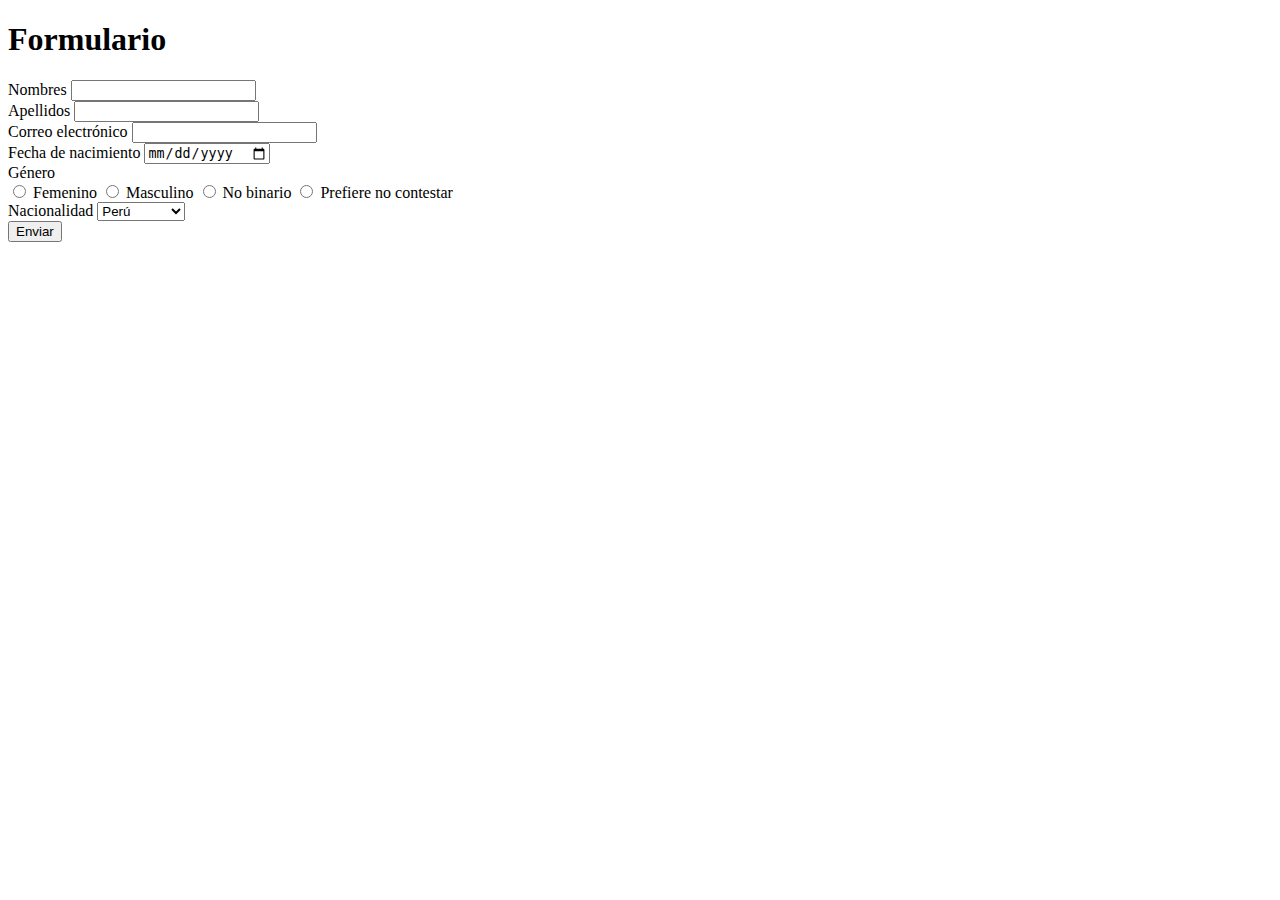
<file: Librerias y Framework/sesion3/ctc.html>
<!DOCTYPE html>
<html lang="es">
<head>
    <meta charset="UTF-8">
    <meta http-equiv="X-UA-Compatible" content="IE=edge">
    <meta name="viewport" content="width=device-width, initial-scale=1.0">
    <title>Bootstrap</title>
    <link href="https://cdn.jsdelivr.net/npm/bootstrap@5.3.0-alpha1/dist/css/bootstrap.min.css" rel="stylesheet" integrity="sha384-GLhlTQ8iRABdZLl6O3oVMWSktQOp6b7In1Zl3/Jr59b6EGGoI1aFkw7cmDA6j6gD" crossorigin="anonymous">
</head>
<body>
    <!-- 1. Crearemos un formulario dentro de un contenedor (div con clase container)-->
    <div class="container">
        <h1 class="my-5 text-center">Formulario</h1>
        <form>
            <!-- 2. Agregaremos un campo al formulario. Mencionar que cada etiqueta label llevará la clase "form-label" y cada input de tipo texto (text, email) llevará la clase "form-control"-->
            <!-- Si revisamos en el navegador el resultado hasta ahora (solo con las clases form-label y form-control), veremos que el campo ocupa casi todo el ancho de la ventana. Agregaremos márgenes para solucionarlo. -->
            <!-- También se pueden agregar bordes y otros estilos para mejorar la página -->
            <div class="mx-5 border border-muted border-1 rounded p-3 my-4">
                <label for="nombres" class="form-label">Nombres</label>
                <input type="text" class="form-control" id="nombres">
            </div>
            
            <!-- 3. Agregaremos más campos -->
            <div class="mx-5 border border-muted border-1 rounded p-3 my-4">
                <label for="apellidos" class="form-label">Apellidos</label>
                <input type="text" class="form-control" id="apellidos">
            </div>

            <div class="mx-5 border border-muted border-1 rounded p-3 my-4">
                <label for="email" class="form-label">Correo electrónico</label>
                <input type="email" class="form-control" id="email">
            </div>
            
            <!-- Agregamos la clase "d-inline-block" para que este campo y el siguiente queden en la misma línea -->
            <div class="ms-5 border border-muted border-1 rounded p-3 me-2 d-inline-block">
                <label for="fecha-nacimiento" class="form-label">Fecha de nacimiento</label>
                <!-- 
                    Si no agregamos la clase "form-control" al input, el label y el input quedarán en la misma línea
                    Cambiamos también los márgenes horizontales para que no queden demasiado separados ambos campos
                -->
                <input type="date" id="fecha-nacimiento" class="form-control">
            </div>

            <div class="me-2 border border-muted border-1 rounded p-3 ms-3 d-inline-block">
                <label for="genero" class="form-label">Género</label>
                <div>
                    <input class="form-check-input" type="radio" name="genero">
                    <label class="form-check-label me-2">Femenino</label>
                    <input class="form-check-input" type="radio" name="genero">
                    <label class="form-check-label me-2">Masculino</label>
                    <input class="form-check-input" type="radio" name="genero">
                    <label class="form-check-label me-2">No binario</label>
                    <input class="form-check-input" type="radio" name="genero">
                    <label class="form-check-label me-2">Prefiere no contestar</label>
                </div>
            </div>
            <!-- 4. Para etiquetas select agregamos la clase "form-select" -->
            <div class="me-2 border border-muted border-1 rounded p-3 ms-3 d-inline-block">
                <label for="nacionalidad" class="form-label">Nacionalidad</label>
                <select class="form-select">
                    <option>Perú</option>
                    <option>Chile</option>
                    <option>Argentina</option>
                    <option>Bolivia</option>
                    <option>Costa Rica</option>
                    <option>México</option>
                    <option>Colombia</option>
                    <option>Otro</option>
                </select>
            </div>

            <!-- 5. Agregamos botón de envío -->
            <div class="my-5 text-center">
                <button type="submit" class="btn btn-primary">Enviar</button>
            </div>
        </form>
    </div>

    <!-- 
        6. Validación: Rellena el formulario generado y presiona el botón, si todo es correcto se borrará la información ingresada 
        Ingresa información que no cumpla con la forma requerida (por ejemplo, un correo electrónico sin @), deberían aparecer nubes indicando el error.
    -->
    <script src="https://cdn.jsdelivr.net/npm/bootstrap@5.3.0-alpha1/dist/js/bootstrap.bundle.min.js" integrity="sha384-w76AqPfDkMBDXo30jS1Sgez6pr3x5MlQ1ZAGC+nuZB+EYdgRZgiwxhTBTkF7CXvN" crossorigin="anonymous"></script>
</body>
</html>
</file>
<file: PaginasDinamicas/sesion5/ejercicio2/stylos.css>
* {
    font-family: 'Ubuntu', sans-serif;
}

.form-table {
    margin: 30px;
}

#titulo {
    text-align: center;
    margin-top: 40px;
    margin-bottom: 60px;
}

.form-label, .input-field, .select-field {
    display: block;
}

.input-field, .select-field {
    margin-left: 20px;
    padding-top: 10px;
    padding-bottom: 10px;
    width: 300px;
    font-size: 1rem;
}

.requisitos {
    margin-top: 0;
    margin-left: 20px;
    font-size: 0.8rem;
    color: rgb(55, 54, 54);
}

#btn {
    margin-left: 40px;
    font-size: 1rem;
    background-color: rgb(151, 181, 171);
    border: none;
    border-radius: 5px;
    padding-left: 10px;
    padding-right: 10px;
    padding-top: 5px;
    padding-bottom: 5px;
}

#btn:hover {
    background-color: white;
    border: solid 1px rgb(151, 181, 171);
}

#mensaje {
    margin-left: 20px;
    color: red;
}
</file>
